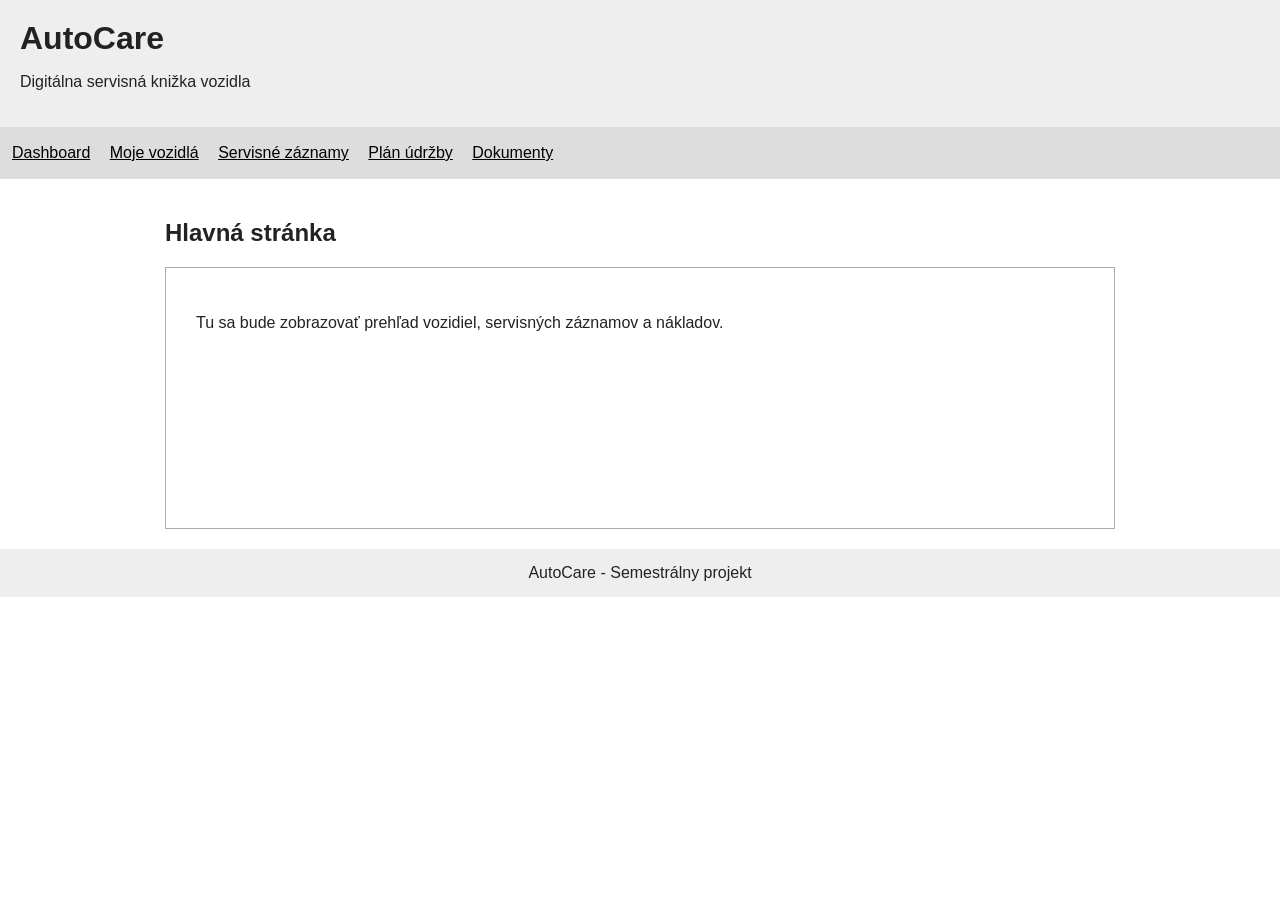
<file: html/index.html>
<!DOCTYPE html>
<html lang="sk">
<head>
    <meta charset="UTF-8">
    <meta name="viewport" content="width=device-width, initial-scale=1.0">
    <title>AutoCare - Hlavná stránka</title>
    <link rel="stylesheet" href="style.css">
</head>
<body>
    <header>
        <h1>AutoCare</h1>
        <p>Digitálna servisná knižka vozidla</p>
    </header>

    <nav>
        <a href="index.html">Dashboard</a>
        <a href="detail-vozidla.html">Moje vozidlá</a>
        <a href="detail-vozidla.html">Servisné záznamy</a>
        <a href="detail-vozidla.html">Plán údržby</a>
        <a href="detail-vozidla.html">Dokumenty</a>
    </nav>

    <main>
        <h2>Hlavná stránka</h2>
        <div class="obsah">
            <p>Tu sa bude zobrazovať prehľad vozidiel, servisných záznamov a nákladov.</p>
        </div>
    </main>

    <footer>AutoCare - Semestrálny projekt</footer>
</body>
</html>
</file>
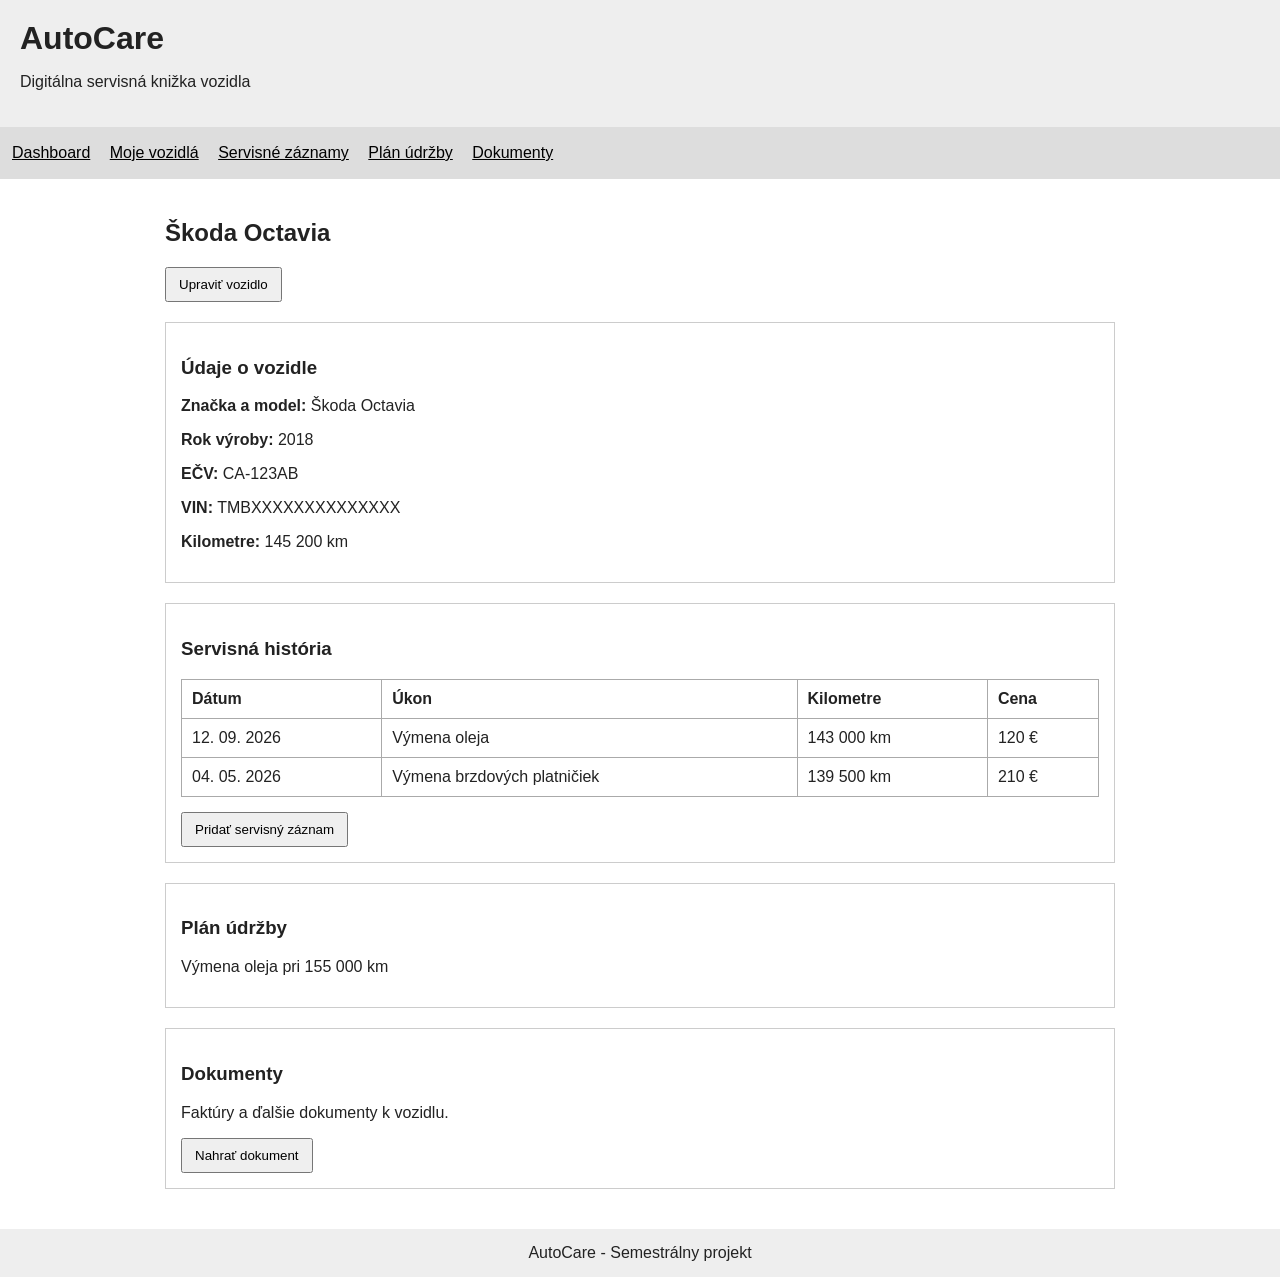
<file: html/detail-vozidla.html>
<!DOCTYPE html>
<html lang="sk">
<head>
    <meta charset="UTF-8">
    <meta name="viewport" content="width=device-width, initial-scale=1.0">
    <title>AutoCare - Detail vozidla</title>
    <link rel="stylesheet" href="style.css">
</head>
<body>
    <header>
        <h1>AutoCare</h1>
        <p>Digitálna servisná knižka vozidla</p>
    </header>

    <nav>
        <a href="index.html">Dashboard</a>
        <a href="detail-vozidla.html">Moje vozidlá</a>
        <a href="detail-vozidla.html">Servisné záznamy</a>
        <a href="detail-vozidla.html">Plán údržby</a>
        <a href="detail-vozidla.html">Dokumenty</a>
    </nav>

    <main>
        <h2>Škoda Octavia</h2>
        <button>Upraviť vozidlo</button>

        <section>
            <h3>Údaje o vozidle</h3>
            <p><b>Značka a model:</b> Škoda Octavia</p>
            <p><b>Rok výroby:</b> 2018</p>
            <p><b>EČV:</b> CA-123AB</p>
            <p><b>VIN:</b> TMBXXXXXXXXXXXXXX</p>
            <p><b>Kilometre:</b> 145 200 km</p>
        </section>

        <section>
            <h3>Servisná história</h3>
            <div class="tabulka">
                <table>
                    <tr><th>Dátum</th><th>Úkon</th><th>Kilometre</th><th>Cena</th></tr>
                    <tr><td>12. 09. 2026</td><td>Výmena oleja</td><td>143 000 km</td><td>120 €</td></tr>
                    <tr><td>04. 05. 2026</td><td>Výmena brzdových platničiek</td><td>139 500 km</td><td>210 €</td></tr>
                </table>
            </div>
            <button>Pridať servisný záznam</button>
        </section>

        <section>
            <h3>Plán údržby</h3>
            <p>Výmena oleja pri 155 000 km</p>
        </section>

        <section>
            <h3>Dokumenty</h3>
            <p>Faktúry a ďalšie dokumenty k vozidlu.</p>
            <button>Nahrať dokument</button>
        </section>
    </main>

    <footer>AutoCare - Semestrálny projekt</footer>
</body>
</html>
</file>
<file: html/style.css>
body {
    font-family: Arial, sans-serif;
    margin: 0;
    color: #222;
}

header {
    padding: 20px;
    background: #eeeeee;
}

header h1 {
    margin: 0;
}

nav {
    background: #dddddd;
    padding: 12px;
}

nav a {
    display: inline-block;
    margin: 5px 15px 5px 0;
    color: black;
}

main {
    max-width: 950px;
    margin: auto;
    padding: 20px;
}

.obsah {
    border: 1px solid #aaa;
    padding: 30px;
    min-height: 200px;
}

section {
    border: 1px solid #cccccc;
    padding: 15px;
    margin: 20px 0;
}

button {
    padding: 8px 12px;
    cursor: pointer;
}

.tabulka {
    overflow-x: auto;
}

table {
    border-collapse: collapse;
    width: 100%;
    min-width: 500px;
    margin-bottom: 15px;
}

th, td {
    border: 1px solid #aaa;
    padding: 10px;
    text-align: left;
}

footer {
    background: #eeeeee;
    padding: 15px;
    text-align: center;
}

@media (max-width: 600px) {
    nav a {
        display: block;
        margin: 10px 0;
    }

    main {
        padding: 10px;
    }

    .obsah {
        padding: 15px;
    }
}
</file>
